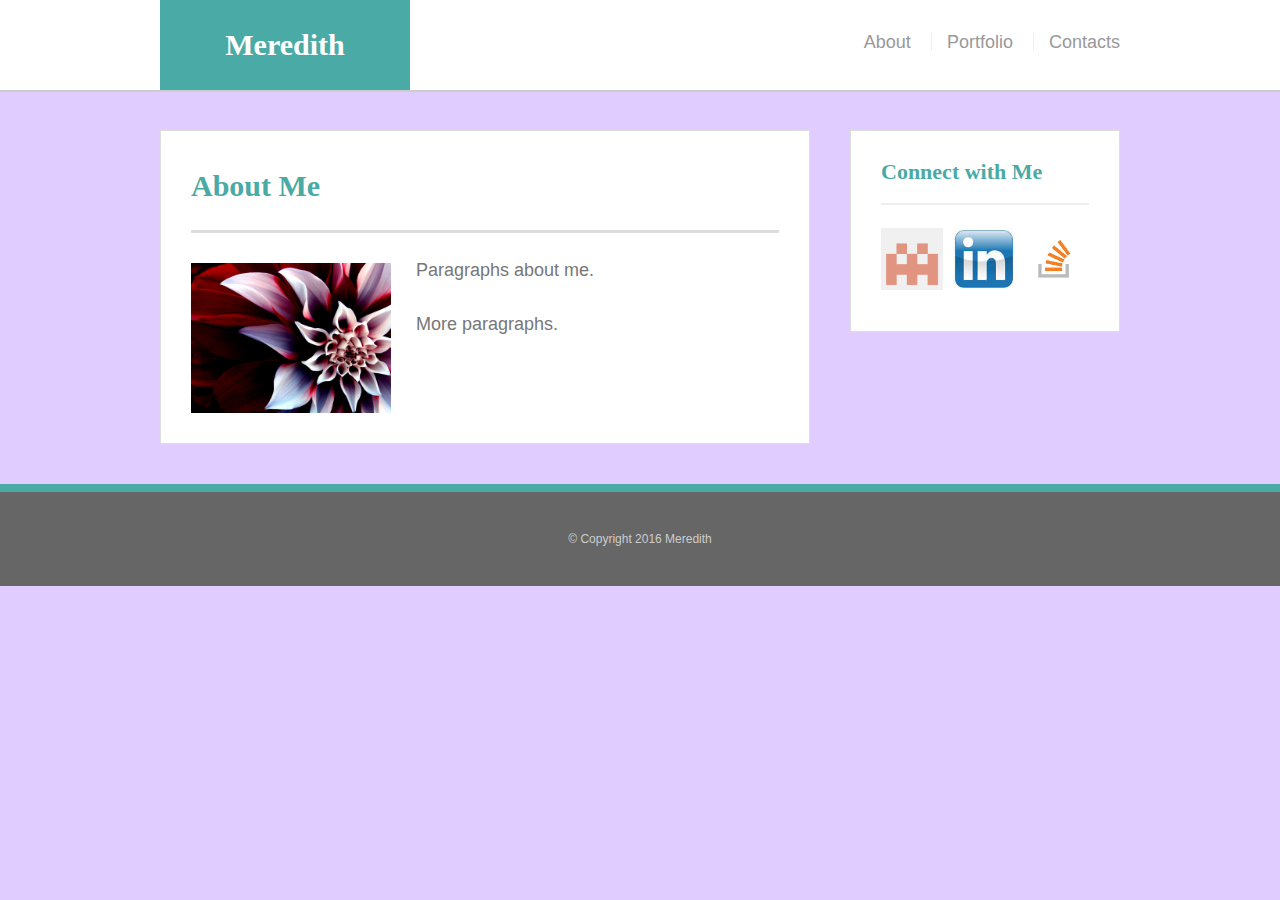
<file: assignment1/index.html>
<!DOCTYPE html>
<!DOCTYPE html>
<html>
<head>
	<meta charset="UTF-8">
	<title>About | Meredith</title>

	<link rel="stylesheet" type="text/css" href="assets/css/reset.css">
	<link rel="stylesheet" type="text/css" href="assets/css/style.css">
<body>	
	<header id="masthead">
		<div class="container">
			<a href="index.html" id="logo">Meredith</a>
				<nav>
					<a href="index.html">About</a>
					<a href="portfolio.html">Portfolio</a>
					<a href="contacts.html">Contacts</a>
				</nav>			
		</div>
	</header>


<div id="main-container" class="container">
		<section class="main-section">
			<h1>About Me</h1>

			<img src="assets/images/redflower.jpg" class="auth-image" alt="profile pic">

			<p>Paragraphs about me.</p>

			<p>More paragraphs.</p>

		</section>

		<section class="sidebar">
			<div id="connect">
				<h2>Connect with Me</h2>

				<img src="assets/images/gitthumb.png" class="social" alt="Github">
				<img src="assets/images/linkinthumb.jpg" class="social" alt="LinkedIn">
				<img src="assets/images/stackoverflowthumb.png" class="social" alt="Stack Overflow">
			</div>
		</section>
	</div>

	<footer>
		<div class="container">
			&copy; Copyright 2016 Meredith
		</div>
	</footer>
</body>
</html>
</file>
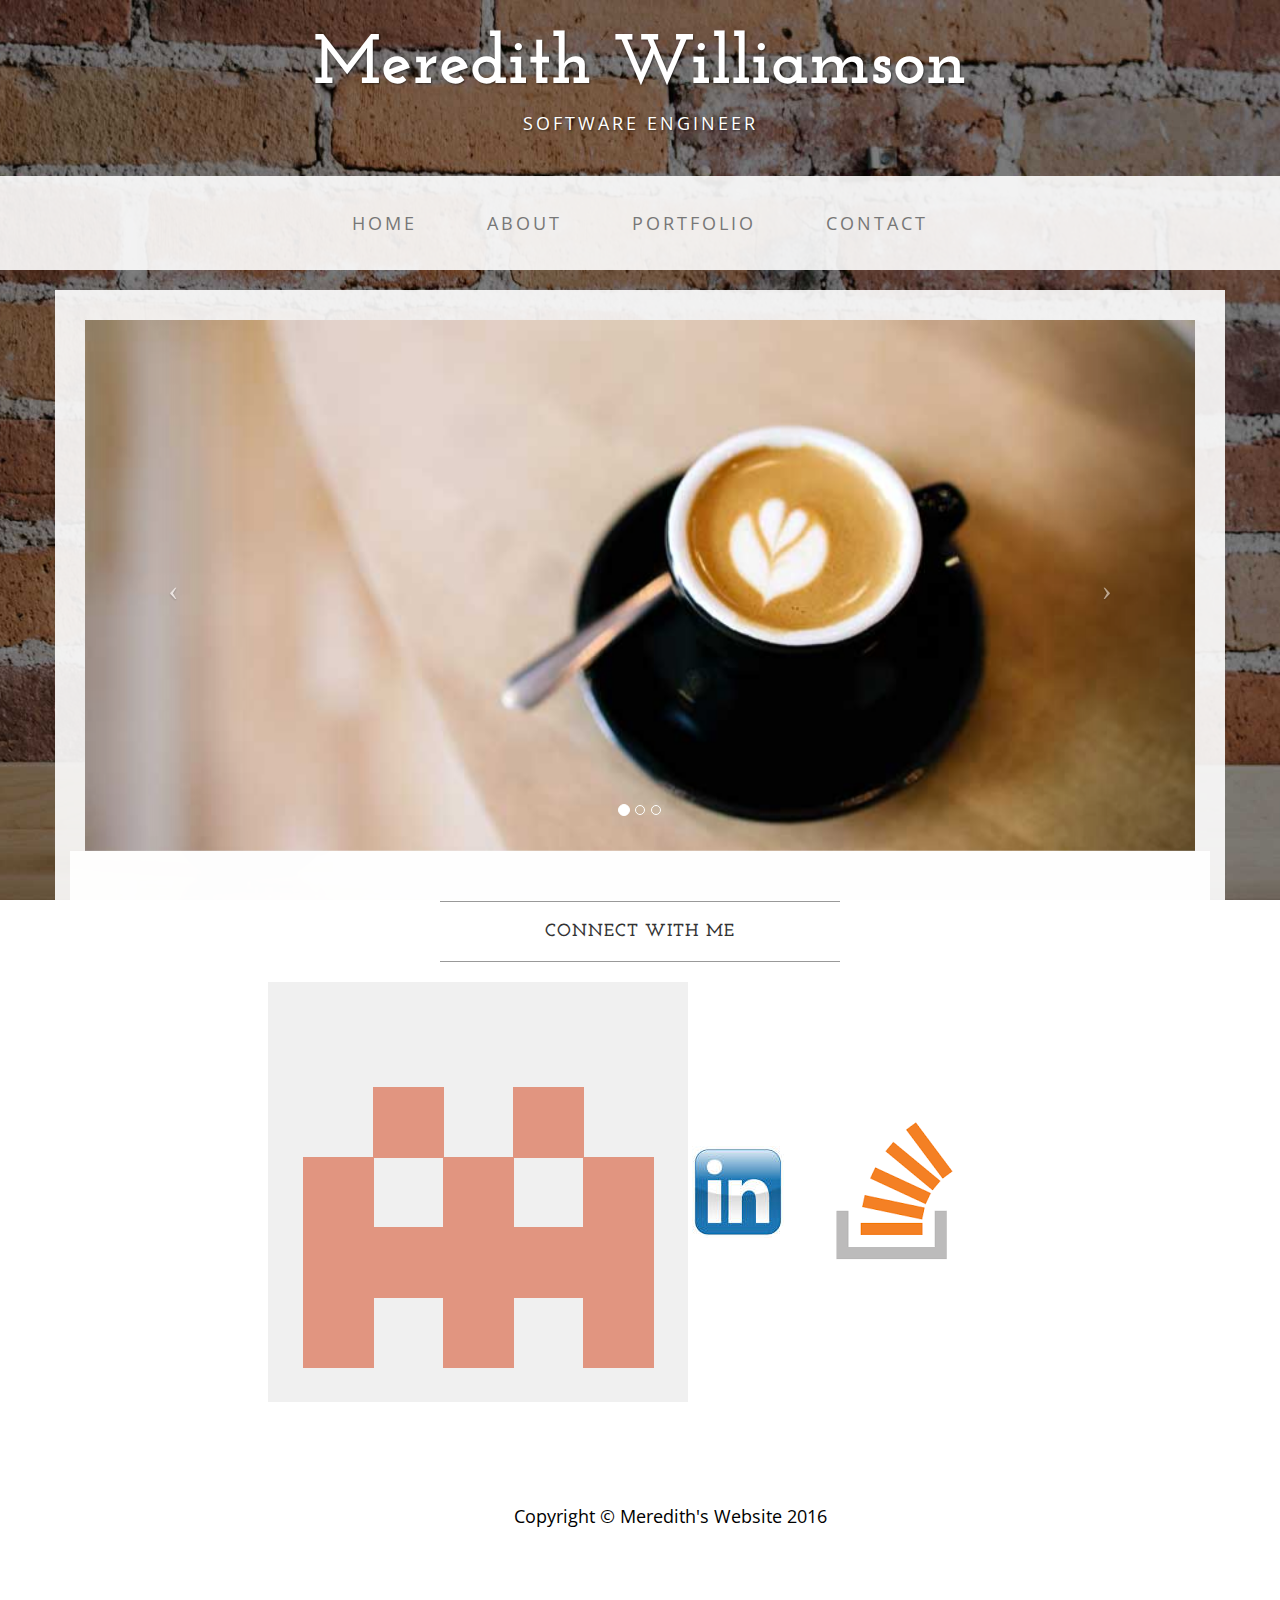
<file: assignment2/startbootstrap-business-casual-gh-pages/index.html>
<!DOCTYPE html>
<html lang="en">

<head>

    <meta charset="utf-8">
    <meta http-equiv="X-UA-Compatible" content="IE=edge">
    <meta name="viewport" content="width=device-width, initial-scale=1">
    <meta name="description" content="">
    <meta name="author" content="">

    <title>Business Casual - Start Bootstrap Theme</title>

    <!-- Bootstrap Core CSS -->
    <link href="css/bootstrap.min.css" rel="stylesheet">

    <!-- Custom CSS -->
    <link href="css/business-casual.css" rel="stylesheet">

    <!-- Fonts -->
    <link href="http://fonts.googleapis.com/css?family=Open+Sans:300italic,400italic,600italic,700italic,800italic,400,300,600,700,800" rel="stylesheet" type="text/css">
    <link href="http://fonts.googleapis.com/css?family=Josefin+Slab:100,300,400,600,700,100italic,300italic,400italic,600italic,700italic" rel="stylesheet" type="text/css">

    <!-- HTML5 Shim and Respond.js IE8 support of HTML5 elements and media queries -->
    <!-- WARNING: Respond.js doesn't work if you view the page via file:// -->
    <!--[if lt IE 9]>
        <script src="https://oss.maxcdn.com/libs/html5shiv/3.7.0/html5shiv.js"></script>
        <script src="https://oss.maxcdn.com/libs/respond.js/1.4.2/respond.min.js"></script>
    <![endif]-->

</head>

<body>

    <div class="brand">Meredith Williamson</div>
   <div class="address-bar">software engineer</div>

    <!-- Navigation -->
    <nav class="navbar navbar-default" role="navigation">
        <div class="container">
            <!-- Brand and toggle get grouped for better mobile display -->
            <div class="navbar-header">
                <button type="button" class="navbar-toggle" data-toggle="collapse" data-target="#bs-example-navbar-collapse-1">
                    <span class="sr-only">Toggle navigation</span>
                    <span class="icon-bar"></span>
                    <span class="icon-bar"></span>
                    <span class="icon-bar"></span>
                </button>
                <!-- navbar-brand is hidden on larger screens, but visible when the menu is collapsed -->
                <a class="navbar-brand" href="index.html">Business Casual</a>
            </div>
            <!-- Collect the nav links, forms, and other content for toggling -->
            <div class="collapse navbar-collapse" id="bs-example-navbar-collapse-1">
                <ul class="nav navbar-nav">
                    <li>
                        <a href="index.html">Home</a>
                    </li>
                    <li>
                        <a href="about.html">About</a>
                    </li>
                    <li>
                        <a href="blog.html">Portfolio</a>
                    </li>
                    <li>
                        <a href="contact.html">Contact</a>
                    </li>
                </ul>
            </div>
            <!-- /.navbar-collapse -->
        </div>
        <!-- /.container -->
    </nav>

    <div class="container">

        <div class="row">
            <div class="box">
                <div class="col-lg-12 text-center">
                    <div id="carousel-example-generic" class="carousel slide">
                        <!-- Indicators -->
                        <ol class="carousel-indicators hidden-xs">
                            <li data-target="#carousel-example-generic" data-slide-to="0" class="active"></li>
                            <li data-target="#carousel-example-generic" data-slide-to="1"></li>
                            <li data-target="#carousel-example-generic" data-slide-to="2"></li>
                        </ol>

                        <!-- Wrapper for slides -->
                        <div class="carousel-inner">
                            <div class="item active">
                                <img class="img-responsive img-full" src="img/slide-1.jpg" alt="">
                            </div>
                            <div class="item">
                                <img class="img-responsive img-full" src="img/slide-2.jpg" alt="">
                            </div>
                            <div class="item">
                                <img class="img-responsive img-full" src="img/slide-3.jpg" alt="">
                            </div>
                        </div>

                        <!-- Controls -->
                        <a class="left carousel-control" href="#carousel-example-generic" data-slide="prev">
                            <span class="icon-prev"></span>
                        </a>
                        <a class="right carousel-control" href="#carousel-example-generic" data-slide="next">
                            <span class="icon-next"></span>
                        </a>
                    </div>
                    <!--<h2 class="brand-before">
                        <small></small>
                    </h2>
                    <h1 class="brand-name">Business Casual</h1>
                    <hr class="tagline-divider">
                    <h2>
                        <small>By
                            <strong>Start Bootstrap</strong>
                        </small>
                    </h2>
                </div>
            </div>
        </div>-->

        <div class="row">
            <div class="box">
                <div class="col-lg-12">
                    <hr>
                    <h2 class="intro-text text-center"><strong>Connect With Me</strong>
                    </h2>
                    <hr>
                    <!--<img class="img-responsive img-border img-left" src="img/intro-pic.jpg" alt="">-->
                    <hr class="visible-xs">
                    <img src="assets/images/gitthumb.png" class="social" alt="Github">
                    <img src="assets/images/linkinthumb.jpg" class="social" alt="LinkedIn">
                    <img src="assets/images/stackoverflowthumb.png" class="social" alt="Stack Overflow">

                </div>
            </div>
        </div>

        <!--<div class="row">
            <div class="box">
                <div class="col-lg-12">
                    <hr>
                    <h2 class="intro-text text-center">Beautiful boxes
                        <strong>to showcase your content</strong>
                    </h2>
                    <hr>
                    <p>Use as many boxes as you like, and put anything you want in them! They are great for just about anything, the sky's the limit!</p>
                    <p>Lorem ipsum dolor sit amet, consectetur adipiscing elit. Nunc placerat diam quis nisl vestibulum dignissim. In hac habitasse platea dictumst. Interdum et malesuada fames ac ante ipsum primis in faucibus. Pellentesque habitant morbi tristique senectus et netus et malesuada fames ac turpis egestas.</p>
                </div>
            </div>
        </div>

    </div>-->
    <!-- /.container -->

    <footer>
        <div class="container">
            <div class="row">
                <div class="col-lg-12 text-center">
                    <p>Copyright &copy; Meredith's Website 2016</p>
                </div>
            </div>
        </div>
    </footer>

    <!-- jQuery -->
    <script src="js/jquery.js"></script>

    <!-- Bootstrap Core JavaScript -->
    <script src="js/bootstrap.min.js"></script>

    <!-- Script to Activate the Carousel -->
    <script>
    $('.carousel').carousel({
        interval: 5000 //changes the speed
    })
    </script>

</body>

</html>
</file>
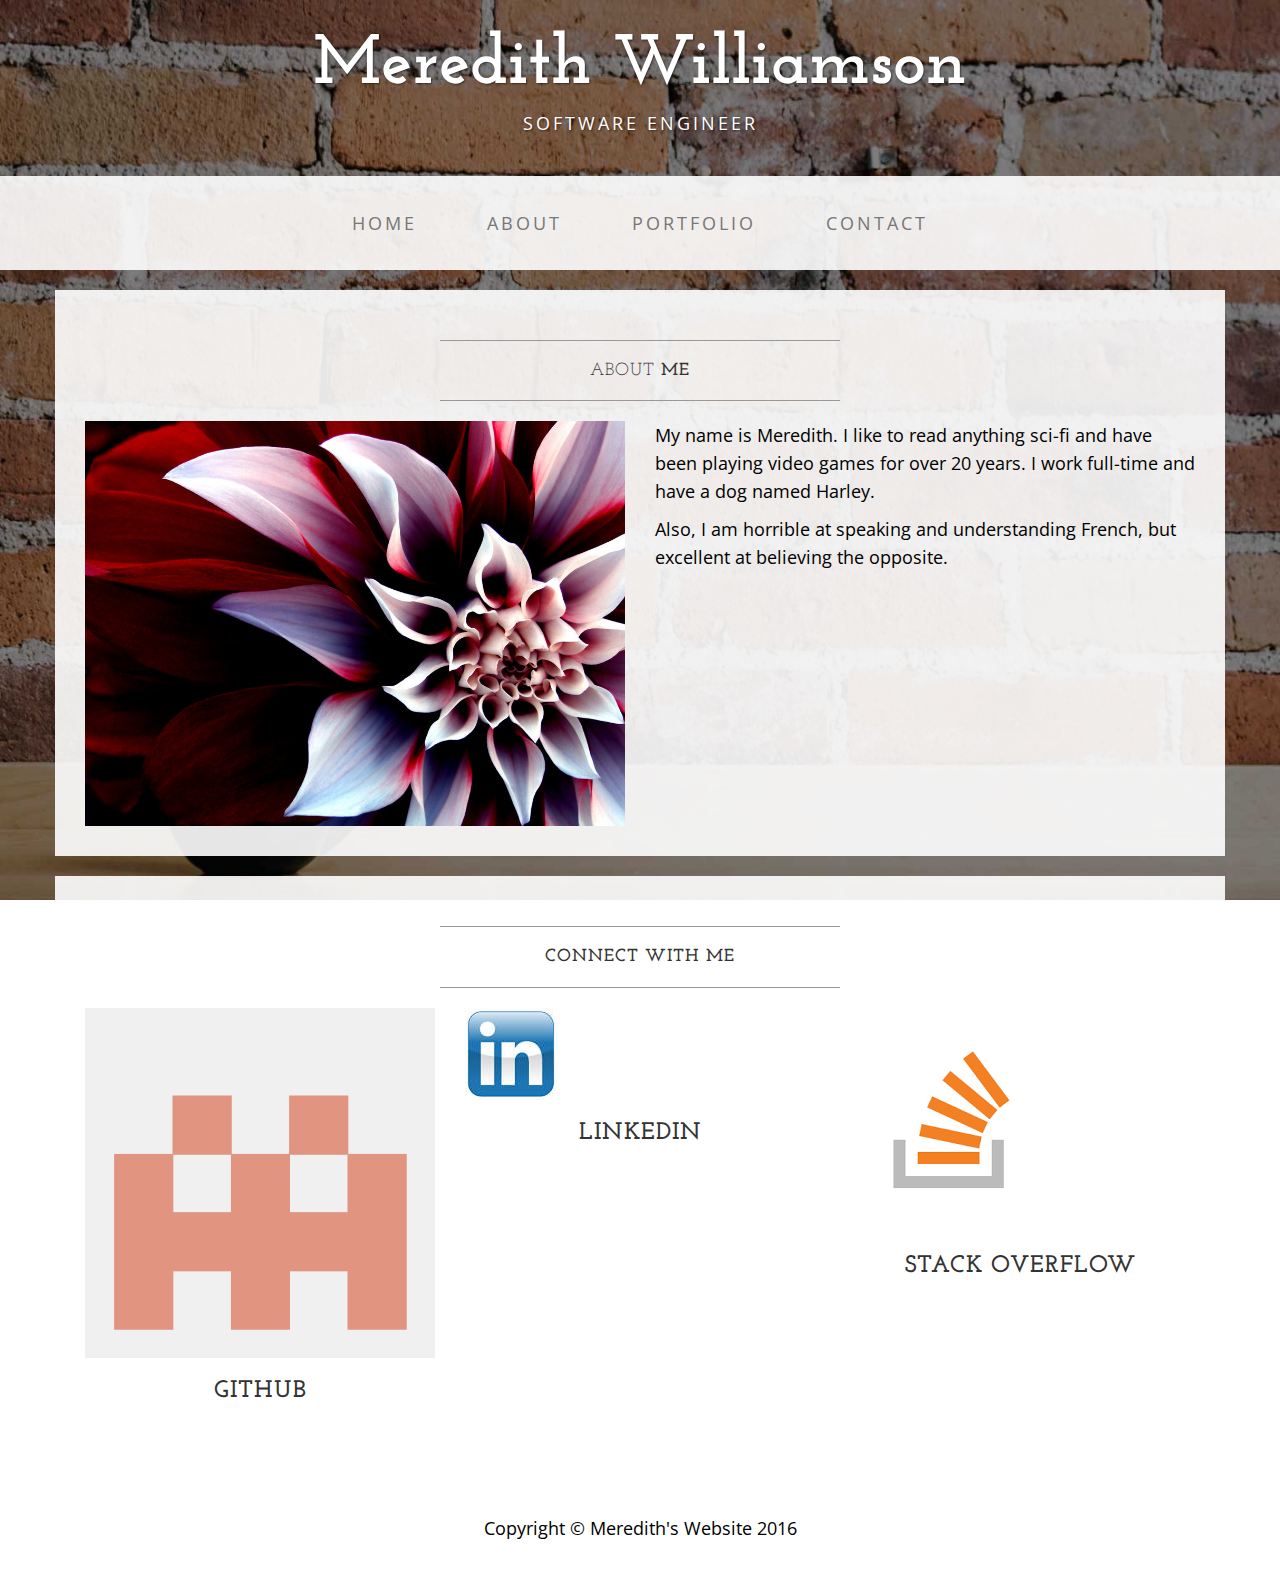
<file: assignment2/startbootstrap-business-casual-gh-pages/about.html>
<!DOCTYPE html>
<html lang="en">

<head>

    <meta charset="utf-8">
    <meta http-equiv="X-UA-Compatible" content="IE=edge">
    <meta name="viewport" content="width=device-width, initial-scale=1">
    <meta name="description" content="">
    <meta name="author" content="">

    <title>About - MW Portfolio</title>

    <!-- Bootstrap Core CSS -->
    <link href="css/bootstrap.min.css" rel="stylesheet">

    <!-- Custom CSS -->
    <link href="css/business-casual.css" rel="stylesheet">

    <!-- Fonts -->
    <link href="http://fonts.googleapis.com/css?family=Open+Sans:300italic,400italic,600italic,700italic,800italic,400,300,600,700,800" rel="stylesheet" type="text/css">
    <link href="http://fonts.googleapis.com/css?family=Josefin+Slab:100,300,400,600,700,100italic,300italic,400italic,600italic,700italic" rel="stylesheet" type="text/css">

    <!-- HTML5 Shim and Respond.js IE8 support of HTML5 elements and media queries -->
    <!-- WARNING: Respond.js doesn't work if you view the page via file:// -->
    <!--[if lt IE 9]>
        <script src="https://oss.maxcdn.com/libs/html5shiv/3.7.0/html5shiv.js"></script>
        <script src="https://oss.maxcdn.com/libs/respond.js/1.4.2/respond.min.js"></script>
    <![endif]-->

</head>

<body>

    <div class="brand">Meredith Williamson</div>
    <div class="address-bar">software engineer</div>

    <!-- Navigation -->
    <nav class="navbar navbar-default" role="navigation">
        <div class="container">
            <!-- Brand and toggle get grouped for better mobile display -->
            <div class="navbar-header">
                <button type="button" class="navbar-toggle" data-toggle="collapse" data-target="#bs-example-navbar-collapse-1">
                    <span class="sr-only">Toggle navigation</span>
                    <span class="icon-bar"></span>
                    <span class="icon-bar"></span>
                    <span class="icon-bar"></span>
                </button>
                <!-- navbar-brand is hidden on larger screens, but visible when the menu is collapsed -->
                <a class="navbar-brand" href="index.html">Business Casual</a>
            </div>
            <!-- Collect the nav links, forms, and other content for toggling -->
            <div class="collapse navbar-collapse" id="bs-example-navbar-collapse-1">
                <ul class="nav navbar-nav">
                    <li>
                        <a href="index.html">Home</a>
                    </li>
                    <li>
                        <a href="about.html">About</a>
                    </li>
                    <li>
                        <a href="blog.html">Portfolio</a>
                    </li>
                    <li>
                        <a href="contact.html">Contact</a>
                    </li>
                </ul>
            </div>
            <!-- /.navbar-collapse -->
        </div>
        <!-- /.container -->
    </nav>

    <div class="container">

        <div class="row">
            <div class="box">
                <div class="col-lg-12">
                    <hr>
                    <h2 class="intro-text text-center">About
                        <strong>ME</strong>
                    </h2>
                    <hr>
                </div>
                <div class="col-md-6">
                    <img class="img-responsive img-border-left" src="assets/images/redflower.jpg" alt="">
                </div>
                <div class="col-md-6">
                    <p>My name is Meredith. I like to read anything sci-fi and have been playing video games for over 20 years. I work full-time and have a dog named Harley.</p>
                    <p>Also, I am horrible at speaking and understanding French, but excellent at believing the opposite.</p>
                </div>
                <div class="clearfix"></div>
            </div>
        </div>

        <div class="row">
            <div class="box">
                <div class="col-lg-12">
                    <hr>
                    <h2 class="intro-text text-center">
                        <strong>Connect With Me</strong>
                    </h2>
                    <hr>
                </div>
                <div class="col-sm-4 text-center">
                    <img class="img-responsive" src="assets/images/gitthumb.png" alt="">
                    <h3>GitHub
                    </h3>
                </div>
                <div class="col-sm-4 text-center">
                    <img class="img-responsive" src="assets/images/linkinthumb.jpg" alt="">
                    <h3>LinkedIn
                    </h3>
                </div>
                <div class="col-sm-4 text-center">
                    <img class="img-responsive" src="assets/images/stackoverflowthumb.png" alt="">
                    <h3>Stack Overflow
                    </h3>
                </div>
                <div class="clearfix"></div>
            </div>
        </div>

    </div>
    <!-- /.container -->

    <footer>
        <div class="container">
            <div class="row">
                <div class="col-lg-12 text-center">
                    <p>Copyright &copy; Meredith's Website 2016</p>
                </div>
            </div>
        </div>
    </footer>

    <!-- jQuery -->
    <script src="js/jquery.js"></script>

    <!-- Bootstrap Core JavaScript -->
    <script src="js/bootstrap.min.js"></script>

</body>

</html>
</file>
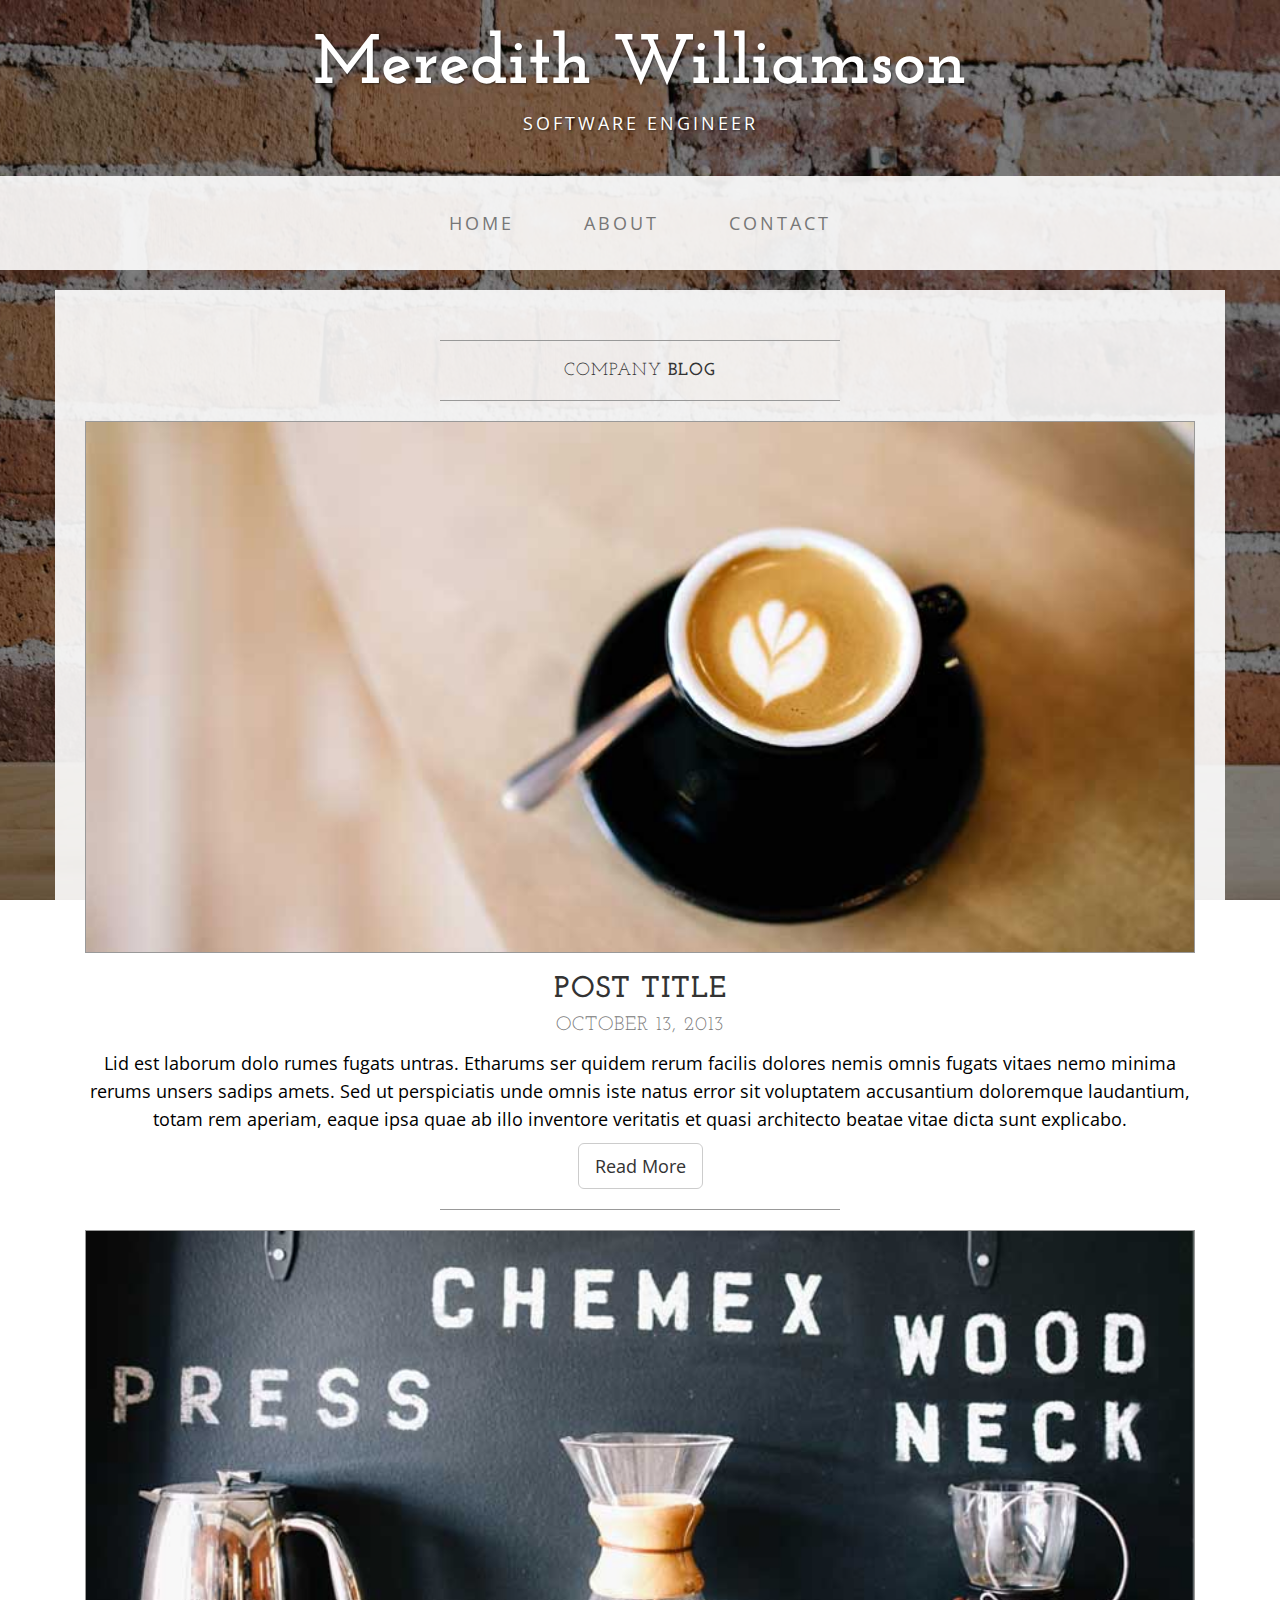
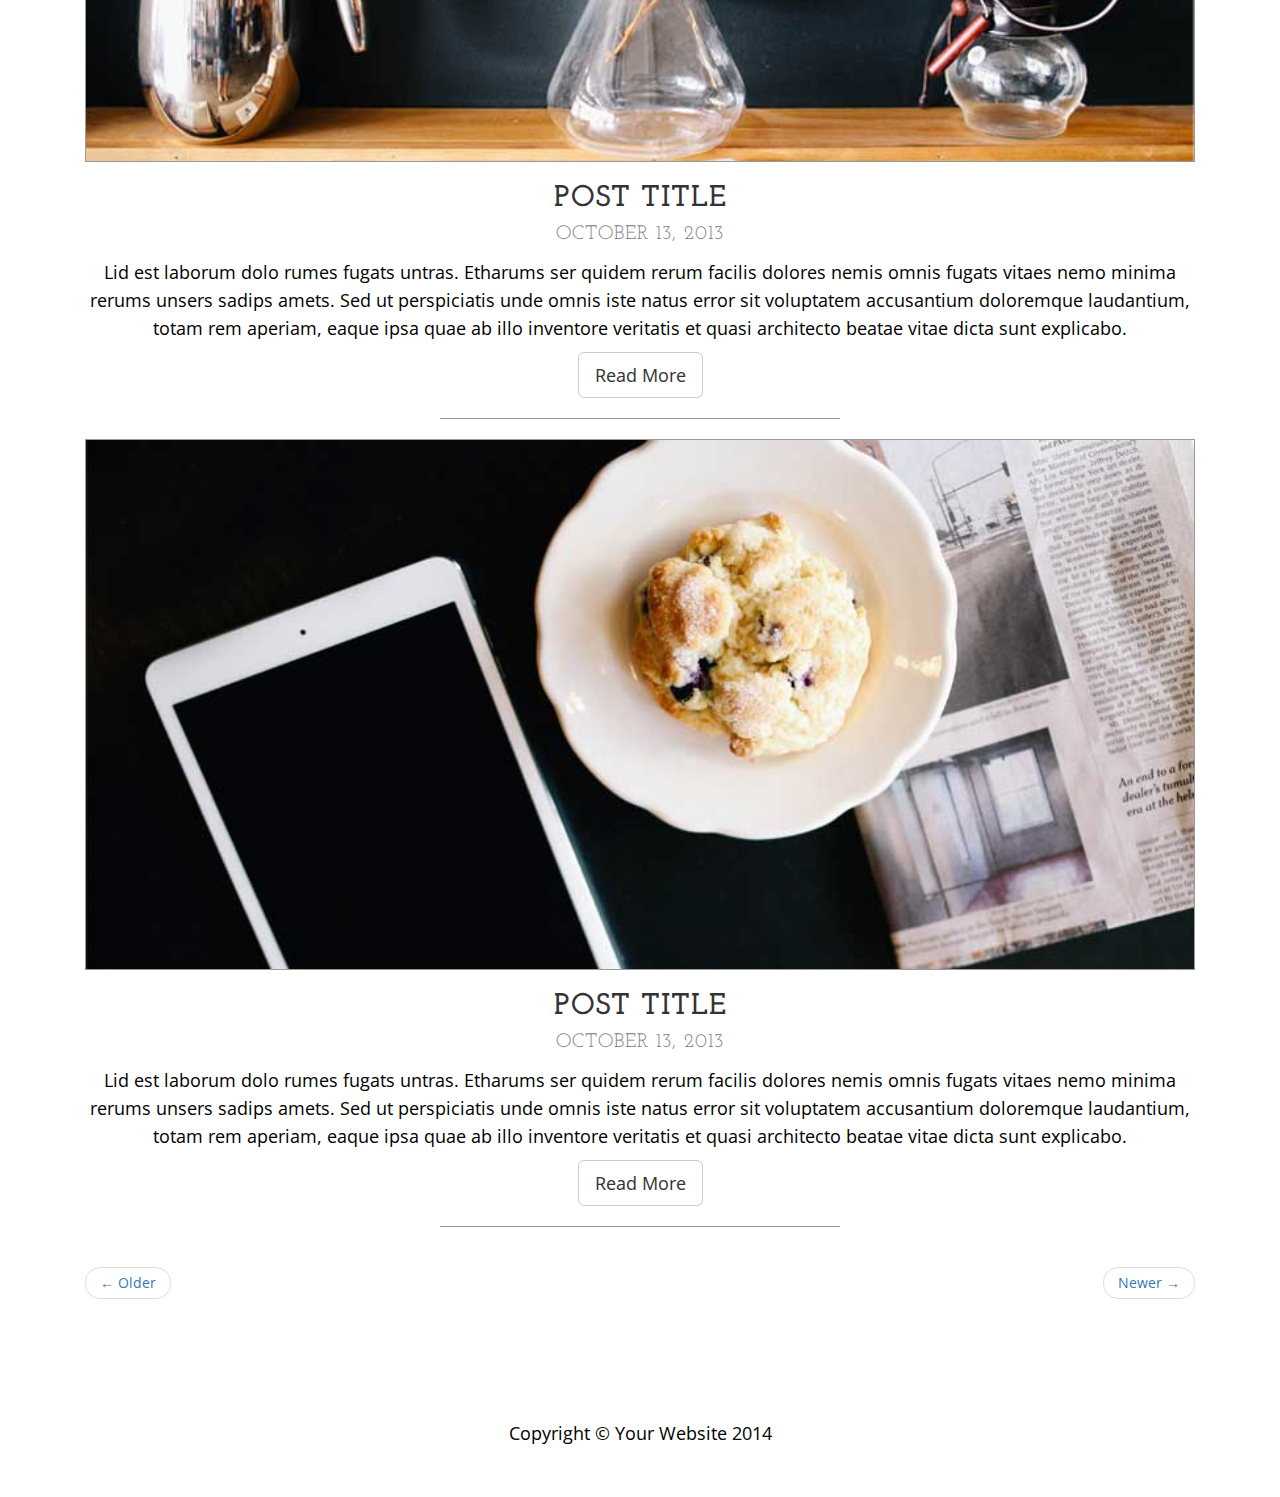
<file: assignment2/startbootstrap-business-casual-gh-pages/blog.html>
<!DOCTYPE html>
<html lang="en">

<head>

    <meta charset="utf-8">
    <meta http-equiv="X-UA-Compatible" content="IE=edge">
    <meta name="viewport" content="width=device-width, initial-scale=1">
    <meta name="description" content="">
    <meta name="author" content="">

    <title>Blog - Business Casual - Start Bootstrap Theme</title>

    <!-- Bootstrap Core CSS -->
    <link href="css/bootstrap.min.css" rel="stylesheet">

    <!-- Custom CSS -->
    <link href="css/business-casual.css" rel="stylesheet">

    <!-- Fonts -->
    <link href="http://fonts.googleapis.com/css?family=Open+Sans:300italic,400italic,600italic,700italic,800italic,400,300,600,700,800" rel="stylesheet" type="text/css">
    <link href="http://fonts.googleapis.com/css?family=Josefin+Slab:100,300,400,600,700,100italic,300italic,400italic,600italic,700italic" rel="stylesheet" type="text/css">

    <!-- HTML5 Shim and Respond.js IE8 support of HTML5 elements and media queries -->
    <!-- WARNING: Respond.js doesn't work if you view the page via file:// -->
    <!--[if lt IE 9]>
        <script src="https://oss.maxcdn.com/libs/html5shiv/3.7.0/html5shiv.js"></script>
        <script src="https://oss.maxcdn.com/libs/respond.js/1.4.2/respond.min.js"></script>
    <![endif]-->

</head>

<body>

    <div class="brand">Meredith Williamson</div>
    <div class="address-bar">software engineer</div>

    <!-- Navigation -->
    <nav class="navbar navbar-default" role="navigation">
        <div class="container">
            <!-- Brand and toggle get grouped for better mobile display -->
            <div class="navbar-header">
                <button type="button" class="navbar-toggle" data-toggle="collapse" data-target="#bs-example-navbar-collapse-1">
                    <span class="sr-only">Toggle navigation</span>
                    <span class="icon-bar"></span>
                    <span class="icon-bar"></span>
                    <span class="icon-bar"></span>
                </button>
                <!-- navbar-brand is hidden on larger screens, but visible when the menu is collapsed -->
                <a class="navbar-brand" href="index.html">Business Casual</a>
            </div>
            <!-- Collect the nav links, forms, and other content for toggling -->
            <div class="collapse navbar-collapse" id="bs-example-navbar-collapse-1">
                <ul class="nav navbar-nav">
                    <li>
                        <a href="index.html">Home</a>
                    </li>
                    <li>
                        <a href="about.html">About</a>
                    </li>
                    <!--<li>
                        <a href="blog.html">Blog</a>
                    </li>-->
                    <li>
                        <a href="contact.html">Contact</a>
                    </li>
                </ul>
            </div>
            <!-- /.navbar-collapse -->
        </div>
        <!-- /.container -->
    </nav>

    <div class="container">

        <div class="row">
            <div class="box">
                <div class="col-lg-12">
                    <hr>
                    <h2 class="intro-text text-center">Company
                        <strong>blog</strong>
                    </h2>
                    <hr>
                </div>
                <div class="col-lg-12 text-center">
                    <img class="img-responsive img-border img-full" src="img/slide-1.jpg" alt="">
                    <h2>Post Title
                        <br>
                        <small>October 13, 2013</small>
                    </h2>
                    <p>Lid est laborum dolo rumes fugats untras. Etharums ser quidem rerum facilis dolores nemis omnis fugats vitaes nemo minima rerums unsers sadips amets. Sed ut perspiciatis unde omnis iste natus error sit voluptatem accusantium doloremque laudantium, totam rem aperiam, eaque ipsa quae ab illo inventore veritatis et quasi architecto beatae vitae dicta sunt explicabo.</p>
                    <a href="#" class="btn btn-default btn-lg">Read More</a>
                    <hr>
                </div>
                <div class="col-lg-12 text-center">
                    <img class="img-responsive img-border img-full" src="img/slide-2.jpg" alt="">
                    <h2>Post Title
                        <br>
                        <small>October 13, 2013</small>
                    </h2>
                    <p>Lid est laborum dolo rumes fugats untras. Etharums ser quidem rerum facilis dolores nemis omnis fugats vitaes nemo minima rerums unsers sadips amets. Sed ut perspiciatis unde omnis iste natus error sit voluptatem accusantium doloremque laudantium, totam rem aperiam, eaque ipsa quae ab illo inventore veritatis et quasi architecto beatae vitae dicta sunt explicabo.</p>
                    <a href="#" class="btn btn-default btn-lg">Read More</a>
                    <hr>
                </div>
                <div class="col-lg-12 text-center">
                    <img class="img-responsive img-border img-full" src="img/slide-3.jpg" alt="">
                    <h2>Post Title
                        <br>
                        <small>October 13, 2013</small>
                    </h2>
                    <p>Lid est laborum dolo rumes fugats untras. Etharums ser quidem rerum facilis dolores nemis omnis fugats vitaes nemo minima rerums unsers sadips amets. Sed ut perspiciatis unde omnis iste natus error sit voluptatem accusantium doloremque laudantium, totam rem aperiam, eaque ipsa quae ab illo inventore veritatis et quasi architecto beatae vitae dicta sunt explicabo.</p>
                    <a href="#" class="btn btn-default btn-lg">Read More</a>
                    <hr>
                </div>
                <div class="col-lg-12 text-center">
                    <ul class="pager">
                        <li class="previous"><a href="#">&larr; Older</a>
                        </li>
                        <li class="next"><a href="#">Newer &rarr;</a>
                        </li>
                    </ul>
                </div>
            </div>
        </div>

    </div>
    <!-- /.container -->

    <footer>
        <div class="container">
            <div class="row">
                <div class="col-lg-12 text-center">
                    <p>Copyright &copy; Your Website 2014</p>
                </div>
            </div>
        </div>
    </footer>

    <!-- jQuery -->
    <script src="js/jquery.js"></script>

    <!-- Bootstrap Core JavaScript -->
    <script src="js/bootstrap.min.js"></script>

</body>

</html>
</file>
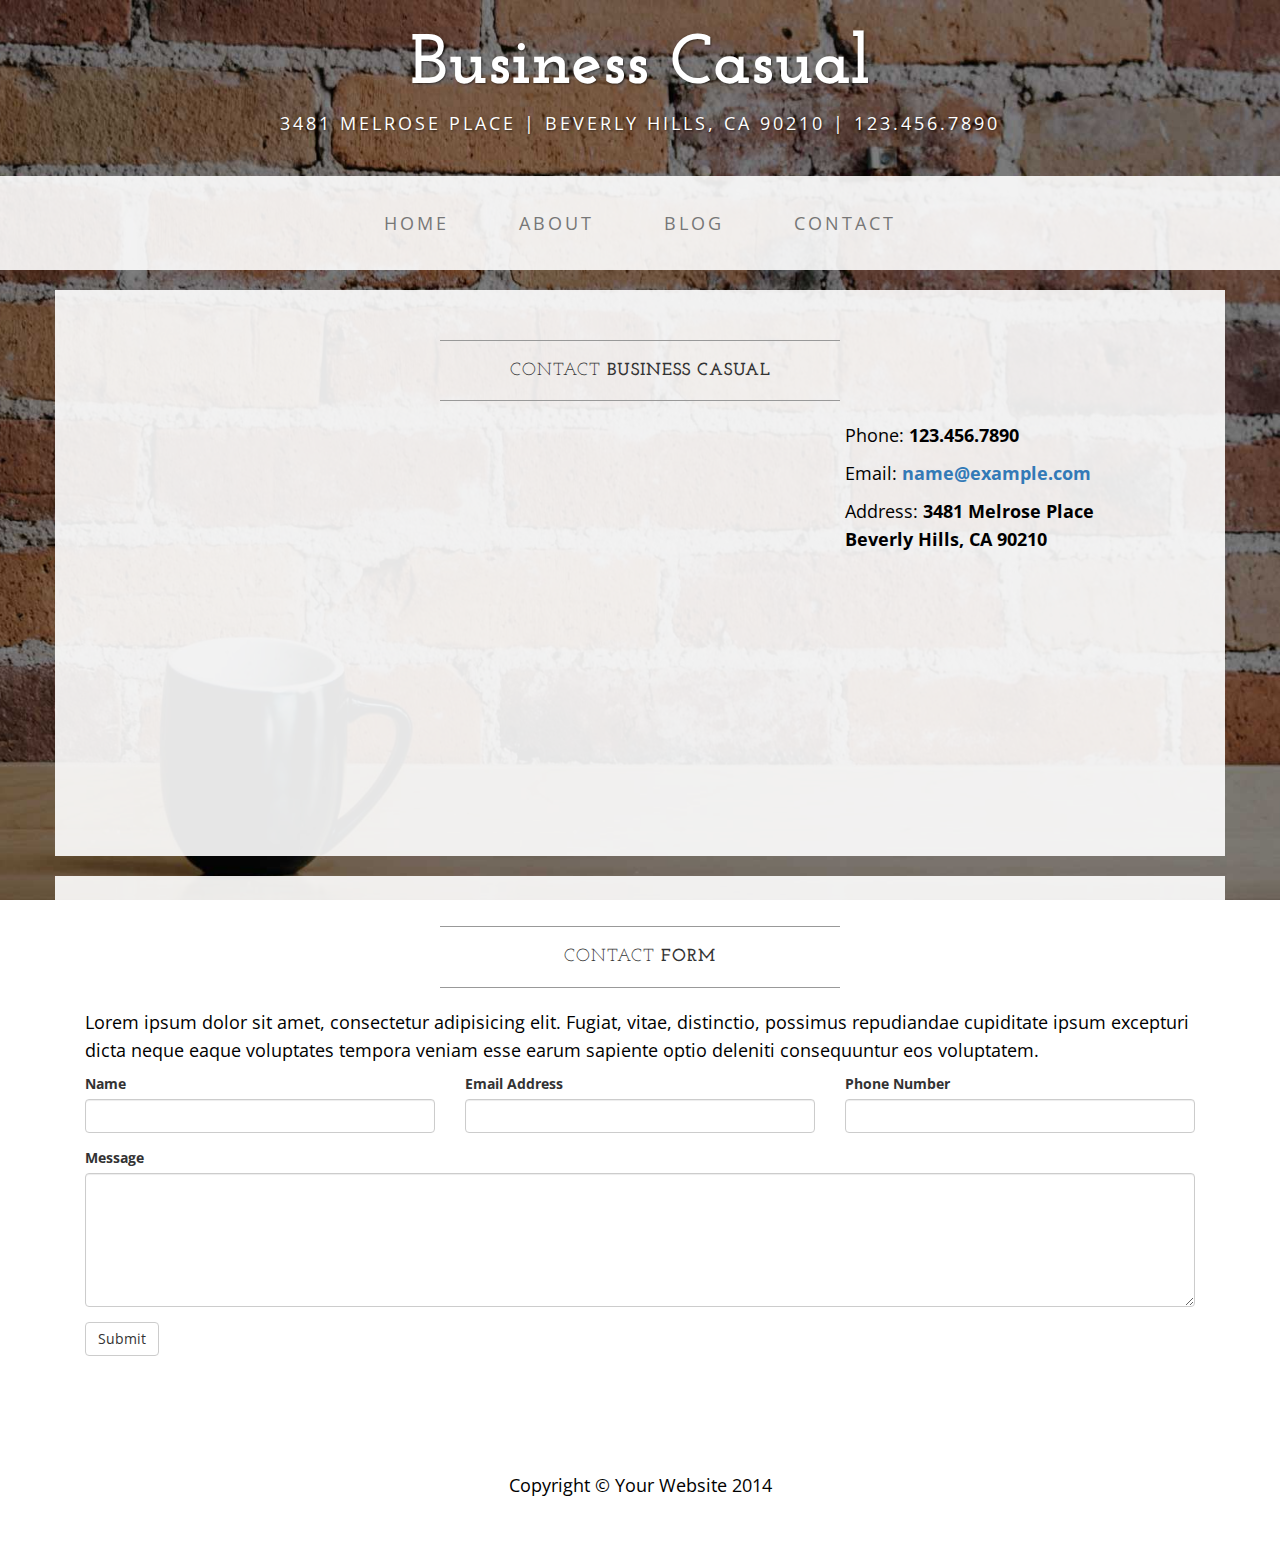
<file: assignment2/startbootstrap-business-casual-gh-pages/contact.html>
<!DOCTYPE html>
<html lang="en">

<head>

    <meta charset="utf-8">
    <meta http-equiv="X-UA-Compatible" content="IE=edge">
    <meta name="viewport" content="width=device-width, initial-scale=1">
    <meta name="description" content="">
    <meta name="author" content="">

    <title>Contact - Business Casual - Start Bootstrap Theme</title>

    <!-- Bootstrap Core CSS -->
    <link href="css/bootstrap.min.css" rel="stylesheet">

    <!-- Custom CSS -->
    <link href="css/business-casual.css" rel="stylesheet">

    <!-- Fonts -->
    <link href="http://fonts.googleapis.com/css?family=Open+Sans:300italic,400italic,600italic,700italic,800italic,400,300,600,700,800" rel="stylesheet" type="text/css">
    <link href="http://fonts.googleapis.com/css?family=Josefin+Slab:100,300,400,600,700,100italic,300italic,400italic,600italic,700italic" rel="stylesheet" type="text/css">

    <!-- HTML5 Shim and Respond.js IE8 support of HTML5 elements and media queries -->
    <!-- WARNING: Respond.js doesn't work if you view the page via file:// -->
    <!--[if lt IE 9]>
        <script src="https://oss.maxcdn.com/libs/html5shiv/3.7.0/html5shiv.js"></script>
        <script src="https://oss.maxcdn.com/libs/respond.js/1.4.2/respond.min.js"></script>
    <![endif]-->

</head>

<body>

    <div class="brand">Business Casual</div>
    <div class="address-bar">3481 Melrose Place | Beverly Hills, CA 90210 | 123.456.7890</div>

    <!-- Navigation -->
    <nav class="navbar navbar-default" role="navigation">
        <div class="container">
            <!-- Brand and toggle get grouped for better mobile display -->
            <div class="navbar-header">
                <button type="button" class="navbar-toggle" data-toggle="collapse" data-target="#bs-example-navbar-collapse-1">
                    <span class="sr-only">Toggle navigation</span>
                    <span class="icon-bar"></span>
                    <span class="icon-bar"></span>
                    <span class="icon-bar"></span>
                </button>
                <!-- navbar-brand is hidden on larger screens, but visible when the menu is collapsed -->
                <a class="navbar-brand" href="index.html">Business Casual</a>
            </div>
            <!-- Collect the nav links, forms, and other content for toggling -->
            <div class="collapse navbar-collapse" id="bs-example-navbar-collapse-1">
                <ul class="nav navbar-nav">
                    <li>
                        <a href="index.html">Home</a>
                    </li>
                    <li>
                        <a href="about.html">About</a>
                    </li>
                    <li>
                        <a href="blog.html">Blog</a>
                    </li>
                    <li>
                        <a href="contact.html">Contact</a>
                    </li>
                </ul>
            </div>
            <!-- /.navbar-collapse -->
        </div>
        <!-- /.container -->
    </nav>

    <div class="container">

        <div class="row">
            <div class="box">
                <div class="col-lg-12">
                    <hr>
                    <h2 class="intro-text text-center">Contact
                        <strong>business casual</strong>
                    </h2>
                    <hr>
                </div>
                <div class="col-md-8">
                    <!-- Embedded Google Map using an iframe - to select your location find it on Google maps and paste the link as the iframe src. If you want to use the Google Maps API instead then have at it! -->
                    <iframe width="100%" height="400" frameborder="0" scrolling="no" marginheight="0" marginwidth="0" src="http://maps.google.com/maps?hl=en&amp;ie=UTF8&amp;ll=37.0625,-95.677068&amp;spn=56.506174,79.013672&amp;t=m&amp;z=4&amp;output=embed"></iframe>
                </div>
                <div class="col-md-4">
                    <p>Phone:
                        <strong>123.456.7890</strong>
                    </p>
                    <p>Email:
                        <strong><a href="mailto:name@example.com">name@example.com</a></strong>
                    </p>
                    <p>Address:
                        <strong>3481 Melrose Place
                            <br>Beverly Hills, CA 90210</strong>
                    </p>
                </div>
                <div class="clearfix"></div>
            </div>
        </div>

        <div class="row">
            <div class="box">
                <div class="col-lg-12">
                    <hr>
                    <h2 class="intro-text text-center">Contact
                        <strong>form</strong>
                    </h2>
                    <hr>
                    <p>Lorem ipsum dolor sit amet, consectetur adipisicing elit. Fugiat, vitae, distinctio, possimus repudiandae cupiditate ipsum excepturi dicta neque eaque voluptates tempora veniam esse earum sapiente optio deleniti consequuntur eos voluptatem.</p>
                    <form role="form">
                        <div class="row">
                            <div class="form-group col-lg-4">
                                <label>Name</label>
                                <input type="text" class="form-control">
                            </div>
                            <div class="form-group col-lg-4">
                                <label>Email Address</label>
                                <input type="email" class="form-control">
                            </div>
                            <div class="form-group col-lg-4">
                                <label>Phone Number</label>
                                <input type="tel" class="form-control">
                            </div>
                            <div class="clearfix"></div>
                            <div class="form-group col-lg-12">
                                <label>Message</label>
                                <textarea class="form-control" rows="6"></textarea>
                            </div>
                            <div class="form-group col-lg-12">
                                <input type="hidden" name="save" value="contact">
                                <button type="submit" class="btn btn-default">Submit</button>
                            </div>
                        </div>
                    </form>
                </div>
            </div>
        </div>

    </div>
    <!-- /.container -->

    <footer>
        <div class="container">
            <div class="row">
                <div class="col-lg-12 text-center">
                    <p>Copyright &copy; Your Website 2014</p>
                </div>
            </div>
        </div>
    </footer>

    <!-- jQuery -->
    <script src="js/jquery.js"></script>

    <!-- Bootstrap Core JavaScript -->
    <script src="js/bootstrap.min.js"></script>

</body>

</html>
</file>
<file: assignment1/assets/css/style.css>
body {
	background:#e0ccff;
	font-size: 18px;
	line-height: 34px;
	font-family: 'Arial', 'Helvetica Neue', Helvetica, sans-serif;
	color: #777;
}

* {
	box-sizing: border-box;
}

/*general*/

.container {
	width: 100%;
	max-width: 960px;
	margin: 0 auto;
	clear: both;
}
h1,
h2,
h3,
p {
	margin-bottom: 20px;
}
p:last-child {
	margin-bottom: 0;
}
h1, h2, h3 {
	font-family: 'Georgia', Times, Times New Roman, serif;
	font-weight: 700;
	color: #4aaaa5;
}
h1 {
	font-size: 30px;
	line-height: 49px;
	border-bottom: 3px solid #ddd;
	padding-bottom: 20px;
}
h2,
h3 {
	font-size: 22px;
}

/*header*/

#masthead {
	background: #fff;
	margin: 0 0 30px;
	z-index: 99;
	color: #fff;
	overflow: auto;
	border-bottom: 2px solid #ccc;
	position: fixed;
	width: 100%;
}
#logo {
	width: 250px;
	height: 90px;
	background: #4aaaa5;
	float: left;
	font-family: 'Georgia', Times, Times New Roman, serif;
	text-align: center;
	line-height: 90px;
	color: #fff;
	font-weight: 700;
	font-size: 30px;
	text-decoration: none;
}
nav {
	float: right;
	margin-top: 25px;
}
nav a {
	color: #999;
	text-decoration: none;
	margin-left: 15px;
	display: inline-block;
	border-left: 1px solid #efefef;
	padding-left: 15px;
	line-height: 18px;
}
nav a:first-child {
	border-left: 0 none;
}

/*footer*/

footer {
	background: #666;
	color: #fff;
	padding: 30px 0;
	clear: both;
	border-top: 8px solid #4aaaa5;
	color: #ccc;
	font-size: 12px;
	text-align: center;
}

/*sidebar*/

.sidebar {
	background: #fff;
	padding: 30px;
	width: 100%;
	width: 270px;
	float: right;
	border: 1px solid #ddd;
	margin-bottom: 20px;
}
h3,
.sidebar h2 {
	border-bottom: 2px solid #eee;
	padding-bottom: 20px;
	margin-bottom: 15px;
	line-height: 22px;
}
.social {
	width: 62px;
	height: 62px;
	margin-top: 8px;
	margin-right: 5px;
}
.social:last-child {
	margin-right: 0;
}

/*main*/

#main-container {
	padding-top: 130px;
}
.main-section {
	background: #fff;
	padding: 30px;
	margin: 0 0 40px 0;
	width: 100%;
	width: 650px;
	float: left;
	border: 1px solid #ddd;
}

/*portfolio page*/

.work {
	width: 274px;
	overflow: auto;
	position: relative;
	float: left;
	margin: 20px 0 25px;
}
.work:nth-child(even) {
	margin-right: 40px;
}
.work img {
	width: 100%;
	border: 0 none;
	opacity: .8;
}
.work h3 {
	border-bottom: 0;
	background: #4aaaa5;
	color: #fff;
	text-align: center;
	position: absolute;
	padding: 15px;
	width: 100%;
	bottom: 20px;
	line-height: 30px;
	margin-bottom: 0;
	font-weight: 300;
}
.auth-image {
	width: 200px;
	height: auto;
	margin-top: 10px;
	float: left;
	margin-right: 25px;
}

/*contact page*/

#contact-form ul {
	margin-bottom: 20px;
}
#contact-form li {
	margin-bottom: 10px;
}
label,
input[type=text],
input[type=email],
textarea {
	display: block;
	width: 100%;
}
input[type=text],
input[type=email],
textarea {
	height: 35px;
	border: 1px solid #ddd;
	padding: 0 10px;
	font-size: 14px;
}
textarea {
	height: 200px;
}
input[type=submit] {
	background: #4aaaa5;
	border: 0 none;
	color: #fff;
	font-size: 18px;
	padding: 10px 30px;
	cursor: pointer;
}

@media (max-width: 980px) {
    /* For mobile phones: */
    .main-container{
        width: 20%;
    }
}
</file>
<file: assignment2/startbootstrap-business-casual-gh-pages/css/business-casual.css>
/*!
 * Start Bootstrap - Business Casual (http://startbootstrap.com/)
 * Copyright 2013-2016 Start Bootstrap
 * Licensed under MIT (https://github.com/BlackrockDigital/startbootstrap/blob/gh-pages/LICENSE)
 */

body {
    font-family: "Open Sans","Helvetica Neue",Helvetica,Arial,sans-serif;
    background: url('../img/bg.jpg') no-repeat center center fixed;
    -webkit-background-size: cover;
    -moz-background-size: cover;
    background-size: cover;
    -o-background-size: cover;
}

h1,
h2,
h3,
h4,
h5,
h6 {
    text-transform: uppercase;
    font-family: "Josefin Slab","Helvetica Neue",Helvetica,Arial,sans-serif;
    font-weight: 700;
    letter-spacing: 1px;
}

p {
    font-size: 1.25em;
    line-height: 1.6;
    color: #000;
}

hr {
    max-width: 400px;
    border-color: #999999;
}

.brand,
.address-bar {
    display: none;
}

.navbar-brand {
    text-transform: uppercase;
    font-weight: 900;
    letter-spacing: 2px;
}

.navbar-nav {
    text-transform: uppercase;
    font-weight: 400;
    letter-spacing: 3px;
}

.img-full {
    min-width: 100%;
}

.brand-before,
.brand-name {
    text-transform: capitalize;
}

.brand-before {
    margin: 15px 0;
}

.brand-name {
    margin: 0;
    font-size: 4em;
}

.tagline-divider {
    margin: 15px auto 3px;
    max-width: 250px;
    border-color: #999999;
}

.box {
    margin-bottom: 20px;
    padding: 30px 15px;
    background: #fff;
    background: rgba(255,255,255,0.9);
}

.intro-text {
    text-transform: uppercase;
    font-size: 1.25em;
    font-weight: 400;
    letter-spacing: 1px;
}

.img-border {
    float: none;
    margin: 0 auto 0;
    border: #999999 solid 1px;
}

.img-left {
    float: none;
    margin: 0 auto 0;
}

footer {
    background: #fff;
    background: rgba(255,255,255,0.9);
}

footer p {
    margin: 0;
    padding: 50px 0;
}

@media screen and (min-width:768px) {
    .brand {
        display: inherit;
        margin: 0;
        padding: 30px 0 10px;
        text-align: center;
        text-shadow: 1px 1px 2px rgba(0,0,0,0.5);
        font-family: "Josefin Slab","Helvetica Neue",Helvetica,Arial,sans-serif;
        font-size: 5em;
        font-weight: 700;
        line-height: normal;
        color: #fff;
    }

    .top-divider {
        margin-top: 0;
    }

    .img-left {
        float: left;
        margin-right: 25px;
    }

    .address-bar {
        display: inherit;
        margin: 0;
        padding: 0 0 40px;
        text-align: center;
        text-shadow: 1px 1px 2px rgba(0,0,0,0.5);
        text-transform: uppercase;
        font-size: 1.25em;
        font-weight: 400;
        letter-spacing: 3px;
        color: #fff;
    }

    .navbar {
        border-radius: 0;
    }

    .navbar-header {
        display: none;
    }

    .navbar {
        min-height: 0;
    }

    .navbar-default {
        border: none;
        background: #fff;
        background: rgba(255,255,255,0.9);
    }

    .nav>li>a {
        padding: 35px;
    }

    .navbar-nav>li>a {
        line-height: normal;
    }

    .navbar-nav {
        display: table;
        float: none;
        margin: 0 auto;
        table-layout: fixed;
        font-size: 1.25em;
    }
}

@media screen and (min-width:1200px) {
    .box:after {
        content: '';
        display: table;
        clear: both;
    }
}
</file>
